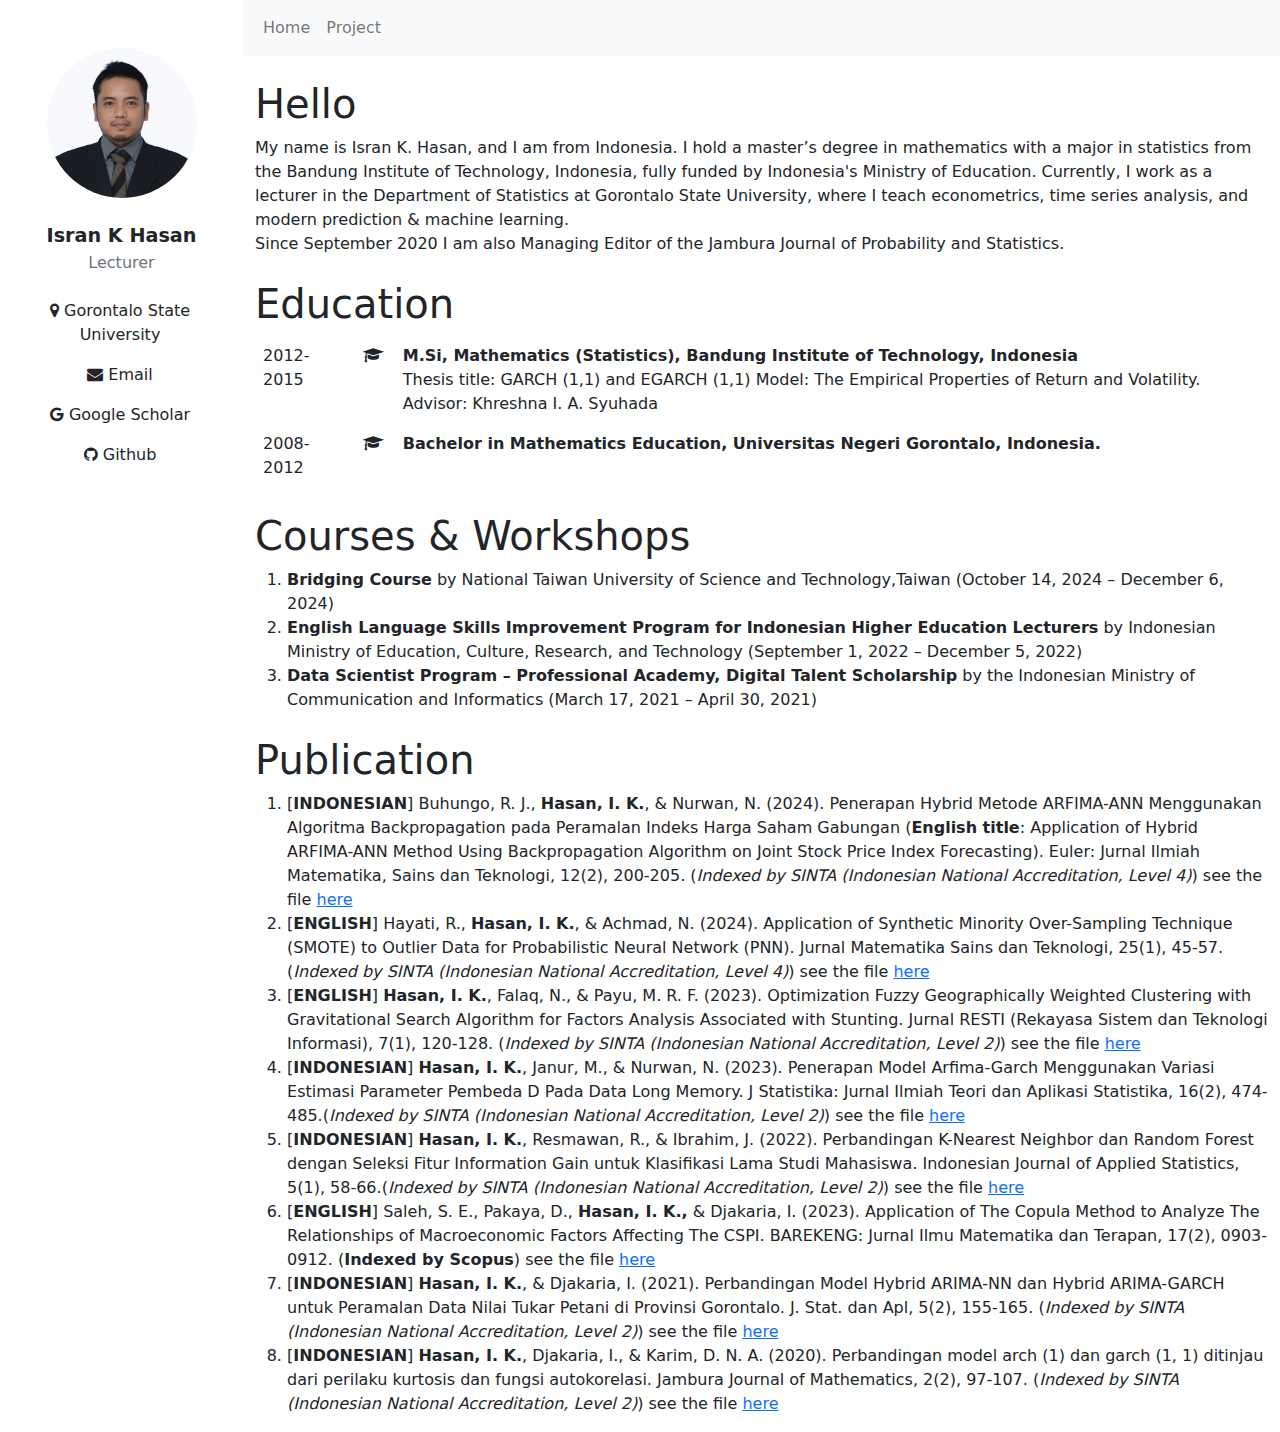
<file: index.html>
<!DOCTYPE html>
<html lang="en">
    <head>
        <meta charset="utf-8" />
        <meta name="viewport" content="width=device-width, initial-scale=1, shrink-to-fit=no" />
        <meta name="description" content="" />
        <meta name="author" content="" />
        <title>Isran</title>
        <!-- Favicon-->
        <link rel="icon" type="image/x-icon" href="assets/favicon.ico" />
        <link rel="stylesheet" href="https://cdnjs.cloudflare.com/ajax/libs/font-awesome/4.7.0/css/font-awesome.min.css">
        <!-- Core theme CSS (includes Bootstrap)-->
        <link href="css/styles.css" rel="stylesheet" />
        <style>
            /* Add custom CSS for the sidebar */
            .sidebar-profile {
                padding-top: 3rem; /* Adds space above the profile photo */
                text-align: center; /* Centers the content */
            }
            .profile-name {
                margin-top: 1rem; /* Space between photo and name */
                font-size: 1.2rem; /* Slightly larger text */
                font-weight: bold; /* Makes the name stand out */
            }
        </style>
    </head>
    <body>
        <div class="d-flex" id="wrapper">
            <!-- Sidebar-->
            <div class="bg-white" id="sidebar-wrapper">
               <!-- <div class="sidebar-heading border-bottom bg-light">Start Bootstrap</div> -->
                <div class="sidebar-profile">
                    <img src="assets/profile.jpg" alt="Profile Image" 
                    class="img-fluid img-profile rounded-circle mx-auto mb-2" width="150" height="150">
                    <div class="profile-name">Isran K Hasan</div>
                    <p class="text-muted" >Lecturer </p>
                </div>

                <div class="list-group list-group-flush">
                    <a href="https://ung.ac.id/" target="_blank" class="list-group-item list-group-item-action"> <i class="fa fa-map-marker" aria-hidden="true"></i> Gorontalo State University</a>
                    <a href="mailto:isran.hasan@ung.ac.id" target="_blank" class="list-group-item list-group-item-action"><i class="fa fa-envelope" aria-hidden="true"></i> Email</a>
                    <a href="https://scholar.google.com/citations?user=LIHEMw4AAAAJ&hl=en&authuser=2" target="_blank" class="list-group-item list-group-item-action"><i class="fa fa-google" aria-hidden="true"></i> Google Scholar</a>
                    <a href="https://github.com/isranhasan90" target="_blank"  class="list-group-item list-group-item-action"><i class="fa fa-github" aria-hidden="true"></i> Github</a>
                </div>
            </div>
            <!-- Page content wrapper-->
            <div id="page-content-wrapper">
                <!-- Top navigation-->
                <nav class="navbar navbar-expand-lg navbar-light bg-light ">
                    <div class="container-fluid">
                        <!-- <button class="btn btn-primary" id="sidebarToggle">Toggle Menu</button> -->
                        <button class="navbar-toggler" type="button" data-bs-toggle="collapse" data-bs-target="#navbarSupportedContent" aria-controls="navbarSupportedContent" aria-expanded="false" aria-label="Toggle navigation"><span class="navbar-toggler-icon"></span></button>
                        <div class="collapse navbar-collapse" id="navbarSupportedContent">
                            <ul class="navbar-nav me-auto mt-2 mt-lg-0">
                                <li class="nav-item active"><a class="nav-link" href="#">Home</a></li>
                                <li class="nav-item"><a class="nav-link" href="project">Project</a></li>
                                <!-- <li class="nav-item dropdown">
                                    <a class="nav-link dropdown-toggle" id="navbarDropdown" href="#" role="button" data-bs-toggle="dropdown" aria-haspopup="true" aria-expanded="false">Dropdown</a>
                                    <div class="dropdown-menu dropdown-menu-end" aria-labelledby="navbarDropdown">
                                        <a class="dropdown-item" href="#!">Action</a>
                                        <a class="dropdown-item" href="#!">Another action</a>
                                        <div class="dropdown-divider"></div>
                                        <a class="dropdown-item" href="#!">Something else here</a>
                                    </div>
                                </li> -->
                            </ul>
                        </div>
                    </div>
                </nav>
                <!-- Page content-->
                <div class="container-fluid">
                    <h1 class="mt-4">Hello</h1>
                    <p>My name is Isran K. Hasan, and I am from Indonesia. I hold a master’s degree in mathematics with a major in statistics from the Bandung Institute of Technology, Indonesia, fully funded by Indonesia's Ministry of Education. Currently, I work as a lecturer in the Department of Statistics at Gorontalo State University, where I teach econometrics, time series analysis, and modern prediction & machine learning. <br> Since September 2020 I am also Managing Editor of the Jambura Journal of Probability and Statistics.</p>
                    <!-- <p>
                        Make sure to keep all page content within the
                        <code>#page-content-wrapper</code>
                        . The top navbar is optional, and just for demonstration. Just create an element with the
                        <code>#sidebarToggle</code>
                        ID which will toggle the menu when clicked.
                    </p> -->

                    <h1 class="mt-4">Education</h1>
                    <table class="table table-borderless" >
                      <tbody>
                        <tr>
                          <td style="width:100px">2012-2015</td>
                          <td><i class="fa fa-graduation-cap" aria-hidden="true"></i></td>
                          <td><b>M.Si, Mathematics (Statistics), Bandung Institute of Technology, Indonesia</b> <br> Thesis title: GARCH (1,1) and EGARCH (1,1) Model: The Empirical Properties of Return and Volatility. <br> Advisor: Khreshna I. A. Syuhada</td>
                        </tr>
                        <tr>
                          <td style="width:100px">2008-2012</td>
                          <td><i class="fa fa-graduation-cap" aria-hidden="true"></i></td>
                          <td><b>Bachelor in Mathematics Education, Universitas Negeri Gorontalo, Indonesia.</b></td>
                        </tr>
                      </tbody>
                    </table>

                    <h1 class="mt-4"> Courses & Workshops</h1>
                        <ol>
                            <li><b>Bridging Course</b> by National Taiwan University of Science and Technology,Taiwan (October 14, 2024 – December 6, 2024)</li>
                            <li><b>English Language Skills Improvement Program for Indonesian Higher Education Lecturers</b> by Indonesian Ministry of Education, Culture, Research, and Technology (September 1, 2022 – December 5, 2022)</li>
                            <!-- <li> PEKERTI (Training on Enhancing Basic Instructional Techniques for University Lecturers) by Center for Professional Certification Education and Training (September 1, 2021 – September 4, 2021)</li>                             -->
                            <li><b>Data Scientist Program – Professional Academy, Digital Talent Scholarship</b> by the Indonesian Ministry of Communication and Informatics (March 17, 2021 – April 30, 2021)</li>


                        </ol>


                    <h1 class="mt-4">Publication</h1>
                    <ol>
                      <li> [<b>INDONESIAN</b>] Buhungo, R. J.,  <strong>Hasan, I. K.</strong>, & Nurwan, N. (2024). Penerapan Hybrid Metode ARFIMA-ANN Menggunakan Algoritma Backpropagation pada Peramalan Indeks Harga Saham Gabungan (<b>English title</b>: Application of Hybrid ARFIMA-ANN Method Using Backpropagation Algorithm on Joint Stock Price Index Forecasting). Euler: Jurnal Ilmiah Matematika, Sains dan Teknologi, 12(2), 200-205. (<i>Indexed by SINTA (Indonesian National Accreditation, Level 4)</i>) see the file <a href="https://ejurnal.ung.ac.id/index.php/Euler/article/view/28474/9630" target="_blank">here</a></li>
                      <li>[<b>ENGLISH</b>] Hayati, R., <strong>Hasan, I. K.</strong>, & Achmad, N. (2024). Application of Synthetic Minority Over-Sampling Technique (SMOTE) to Outlier Data for Probabilistic Neural Network (PNN). Jurnal Matematika Sains dan Teknologi, 25(1), 45-57. (<i>Indexed by SINTA (Indonesian National Accreditation, Level 4)</i>) see the file <a href="https://jurnal.ut.ac.id/index.php/jmst/article/view/7209/1961" target="_blank">here</a></li>
                      <li>[<b>ENGLISH</b>] <strong>Hasan, I. K.</strong>, Falaq, N., & Payu, M. R. F. (2023). Optimization Fuzzy Geographically Weighted Clustering with Gravitational Search Algorithm for Factors Analysis Associated with Stunting. Jurnal RESTI (Rekayasa Sistem dan Teknologi Informasi), 7(1), 120-128. (<i>Indexed by SINTA (Indonesian National Accreditation, Level 2)</i>) see the file <a href="https://jurnal.iaii.or.id/index.php/RESTI/article/view/4508/708" target="_blank">here</a></li>
                      <li>[<b>INDONESIAN</b>] <strong>Hasan, I. K.</strong>, Janur, M., & Nurwan, N. (2023). Penerapan Model Arfima-Garch Menggunakan Variasi Estimasi Parameter Pembeda D Pada Data Long Memory. J Statistika: Jurnal Ilmiah Teori dan Aplikasi Statistika, 16(2), 474-485.(<i>Indexed by SINTA (Indonesian National Accreditation, Level 2)</i>) see the file <a href="https://jurnal.unipasby.ac.id/index.php/jstatistika/article/view/8041/5178" target="_blank">here</a></li>
                      <li>[<b>INDONESIAN</b>] <strong>Hasan, I. K.</strong>, Resmawan, R., & Ibrahim, J. (2022). Perbandingan K-Nearest Neighbor dan Random Forest dengan Seleksi Fitur Information Gain untuk Klasifikasi Lama Studi Mahasiswa. Indonesian Journal of Applied Statistics, 5(1), 58-66.(<i>Indexed by SINTA (Indonesian National Accreditation, Level 2)</i>) see the file <a href="https://jurnal.uns.ac.id/ijas/article/view/58056/35752" target="_blank">here</a></li>
                      <li>[<b>ENGLISH</b>] Saleh, S. E., Pakaya, D., <strong>Hasan, I. K.,</strong>  & Djakaria, I. (2023). Application of The Copula Method to Analyze The Relationships of Macroeconomic Factors Affecting The CSPI. BAREKENG: Jurnal Ilmu Matematika dan Terapan, 17(2), 0903-0912. (<b>Indexed by Scopus</b>) see the file <a href="https://ojs3.unpatti.ac.id/index.php/barekeng/article/view/7949/5952" target="_blank">here</a></li>                      
                      <li>[<b>INDONESIAN</b>] <strong>Hasan, I. K.</strong>, & Djakaria, I. (2021). Perbandingan Model Hybrid ARIMA-NN dan Hybrid ARIMA-GARCH untuk Peramalan Data Nilai Tukar Petani di Provinsi Gorontalo. J. Stat. dan Apl, 5(2), 155-165. (<i>Indexed by SINTA (Indonesian National Accreditation, Level 2)</i>) see the file <a href="https://jurnal.uns.ac.id/ijas/article/view/58056/35752" target="_blank">here</a></li>
                      <li>[<b>INDONESIAN</b>] <strong>Hasan, I. K.</strong>, Djakaria, I., & Karim, D. N. A. (2020). Perbandingan model arch (1) dan garch (1, 1) ditinjau dari perilaku kurtosis dan fungsi autokorelasi. Jambura Journal of Mathematics, 2(2), 97-107. (<i>Indexed by SINTA (Indonesian National Accreditation, Level 2)</i>) see the file <a href="https://ejurnal.ung.ac.id/index.php/jjom/article/view/4642/1894" target="_blank">here</a></li>
                    </ol>
                </div>
            </div>
        </div>
        <!-- Bootstrap core JS-->
        <script src="https://cdn.jsdelivr.net/npm/bootstrap@5.2.3/dist/js/bootstrap.bundle.min.js"></script>
        <!-- Core theme JS-->
        <script src="js/scripts.js"></script>
    </body>
</html>
</file>
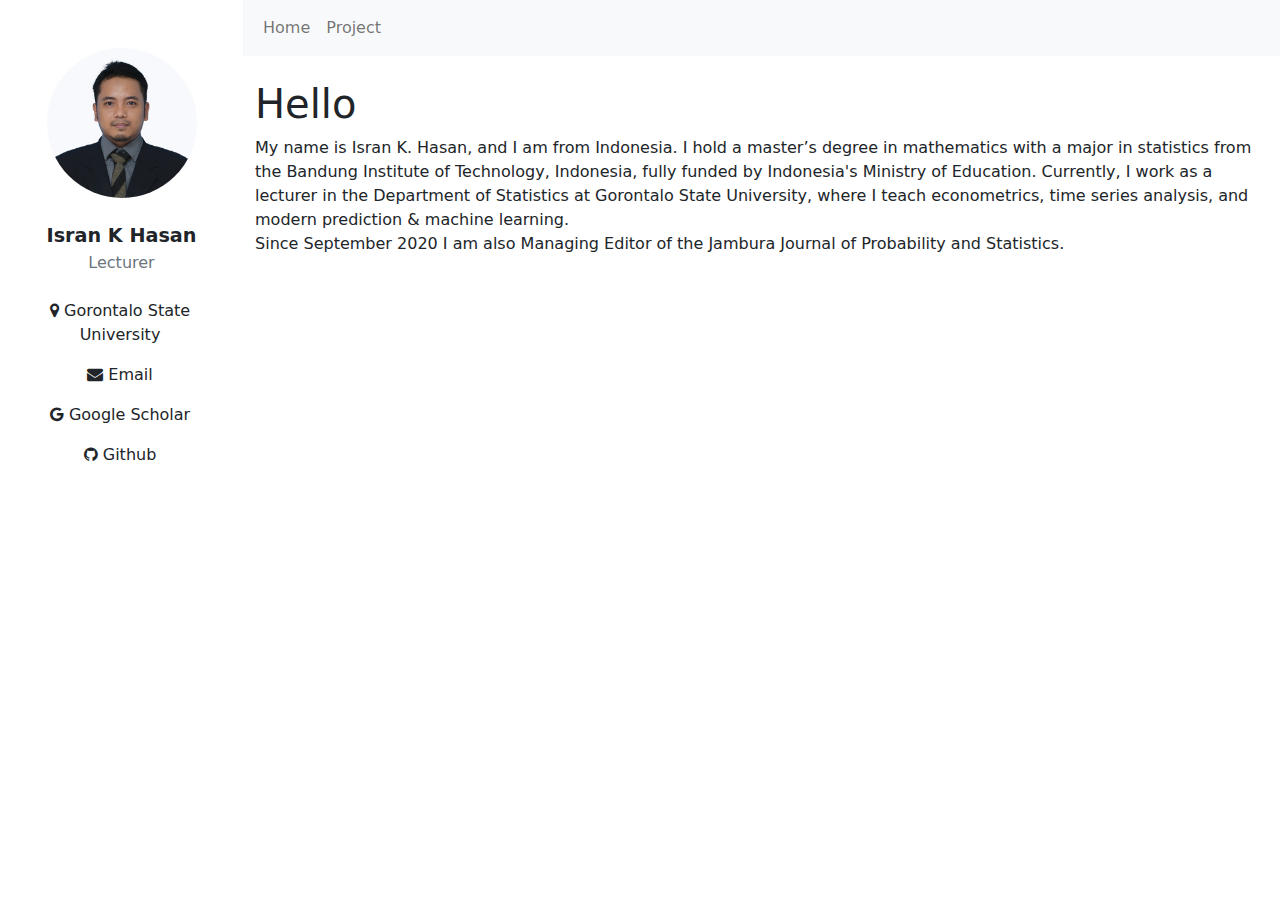
<file: Project.html>
<!DOCTYPE html>
<html lang="en">
    <head>
        <meta charset="utf-8" />
        <meta name="viewport" content="width=device-width, initial-scale=1, shrink-to-fit=no" />
        <meta name="description" content="" />
        <meta name="author" content="" />
        <title>Isran</title>
        <!-- Favicon-->
        <link rel="icon" type="image/x-icon" href="assets/favicon.ico" />
        <link rel="stylesheet" href="https://cdnjs.cloudflare.com/ajax/libs/font-awesome/4.7.0/css/font-awesome.min.css">
        <!-- Core theme CSS (includes Bootstrap)-->
        <link href="css/styles.css" rel="stylesheet" />
        <style>
            /* Add custom CSS for the sidebar */
            .sidebar-profile {
                padding-top: 3rem; /* Adds space above the profile photo */
                text-align: center; /* Centers the content */
            }
            .profile-name {
                margin-top: 1rem; /* Space between photo and name */
                font-size: 1.2rem; /* Slightly larger text */
                font-weight: bold; /* Makes the name stand out */
            }
        </style>
    </head>
    <body>
        <div class="d-flex" id="wrapper">
            <!-- Sidebar-->
            <div class="bg-white" id="sidebar-wrapper">
               <!-- <div class="sidebar-heading border-bottom bg-light">Start Bootstrap</div> -->
                <div class="sidebar-profile">
                    <img src="assets/profile.jpg" alt="Profile Image" 
                    class="img-fluid img-profile rounded-circle mx-auto mb-2" width="150" height="150">
                    <div class="profile-name">Isran K Hasan</div>
                    <p class="text-muted" >Lecturer </p>
                </div>

                <div class="list-group list-group-flush">
                    <a href="https://ung.ac.id/" target="_blank" class="list-group-item list-group-item-action"> <i class="fa fa-map-marker" aria-hidden="true"></i> Gorontalo State University</a>
                    <a href="mailto:isran.hasan@ung.ac.id" target="_blank" class="list-group-item list-group-item-action"><i class="fa fa-envelope" aria-hidden="true"></i> Email</a>
                    <a href="https://scholar.google.com/citations?user=LIHEMw4AAAAJ&hl=en&authuser=2" target="_blank" class="list-group-item list-group-item-action"><i class="fa fa-google" aria-hidden="true"></i> Google Scholar</a>
                    <a href="https://github.com/isranhasan90" target="_blank"  class="list-group-item list-group-item-action"><i class="fa fa-github" aria-hidden="true"></i> Github</a>
                </div>
            </div>
            <!-- Page content wrapper-->
            <div id="page-content-wrapper">
                <!-- Top navigation-->
                <nav class="navbar navbar-expand-lg navbar-light bg-light ">
                    <div class="container-fluid">
                        <!-- <button class="btn btn-primary" id="sidebarToggle">Toggle Menu</button> -->
                        <button class="navbar-toggler" type="button" data-bs-toggle="collapse" data-bs-target="#navbarSupportedContent" aria-controls="navbarSupportedContent" aria-expanded="false" aria-label="Toggle navigation"><span class="navbar-toggler-icon"></span></button>
                        <div class="collapse navbar-collapse" id="navbarSupportedContent">
                            <ul class="navbar-nav me-auto mt-2 mt-lg-0">
                                <li class="nav-item active"><a class="nav-link" href="index.html">Home</a></li>
                                <li class="nav-item"><a class="nav-link" href="">Project</a></li>
                                <!-- <li class="nav-item dropdown">
                                    <a class="nav-link dropdown-toggle" id="navbarDropdown" href="#" role="button" data-bs-toggle="dropdown" aria-haspopup="true" aria-expanded="false">Dropdown</a>
                                    <div class="dropdown-menu dropdown-menu-end" aria-labelledby="navbarDropdown">
                                        <a class="dropdown-item" href="#!">Action</a>
                                        <a class="dropdown-item" href="#!">Another action</a>
                                        <div class="dropdown-divider"></div>
                                        <a class="dropdown-item" href="#!">Something else here</a>
                                    </div>
                                </li> -->
                            </ul>
                        </div>
                    </div>
                </nav>
                <!-- Page content-->
                <div class="container-fluid">
                    <h1 class="mt-4">Hello</h1>
                    <p>My name is Isran K. Hasan, and I am from Indonesia. I hold a master’s degree in mathematics with a major in statistics from the Bandung Institute of Technology, Indonesia, fully funded by Indonesia's Ministry of Education. Currently, I work as a lecturer in the Department of Statistics at Gorontalo State University, where I teach econometrics, time series analysis, and modern prediction & machine learning. <br> Since September 2020 I am also Managing Editor of the Jambura Journal of Probability and Statistics.</p>
                    <!-- <p>
                        Make sure to keep all page content within the
                        <code>#page-content-wrapper</code>
                        . The top navbar is optional, and just for demonstration. Just create an element with the
                        <code>#sidebarToggle</code>
                        ID which will toggle the menu when clicked.
                    </p> -->

                   </div>
            </div>
        </div>
        <!-- Bootstrap core JS-->
        <script src="https://cdn.jsdelivr.net/npm/bootstrap@5.2.3/dist/js/bootstrap.bundle.min.js"></script>
        <!-- Core theme JS-->
        <script src="js/scripts.js"></script>
    </body>
</html>
</file>
